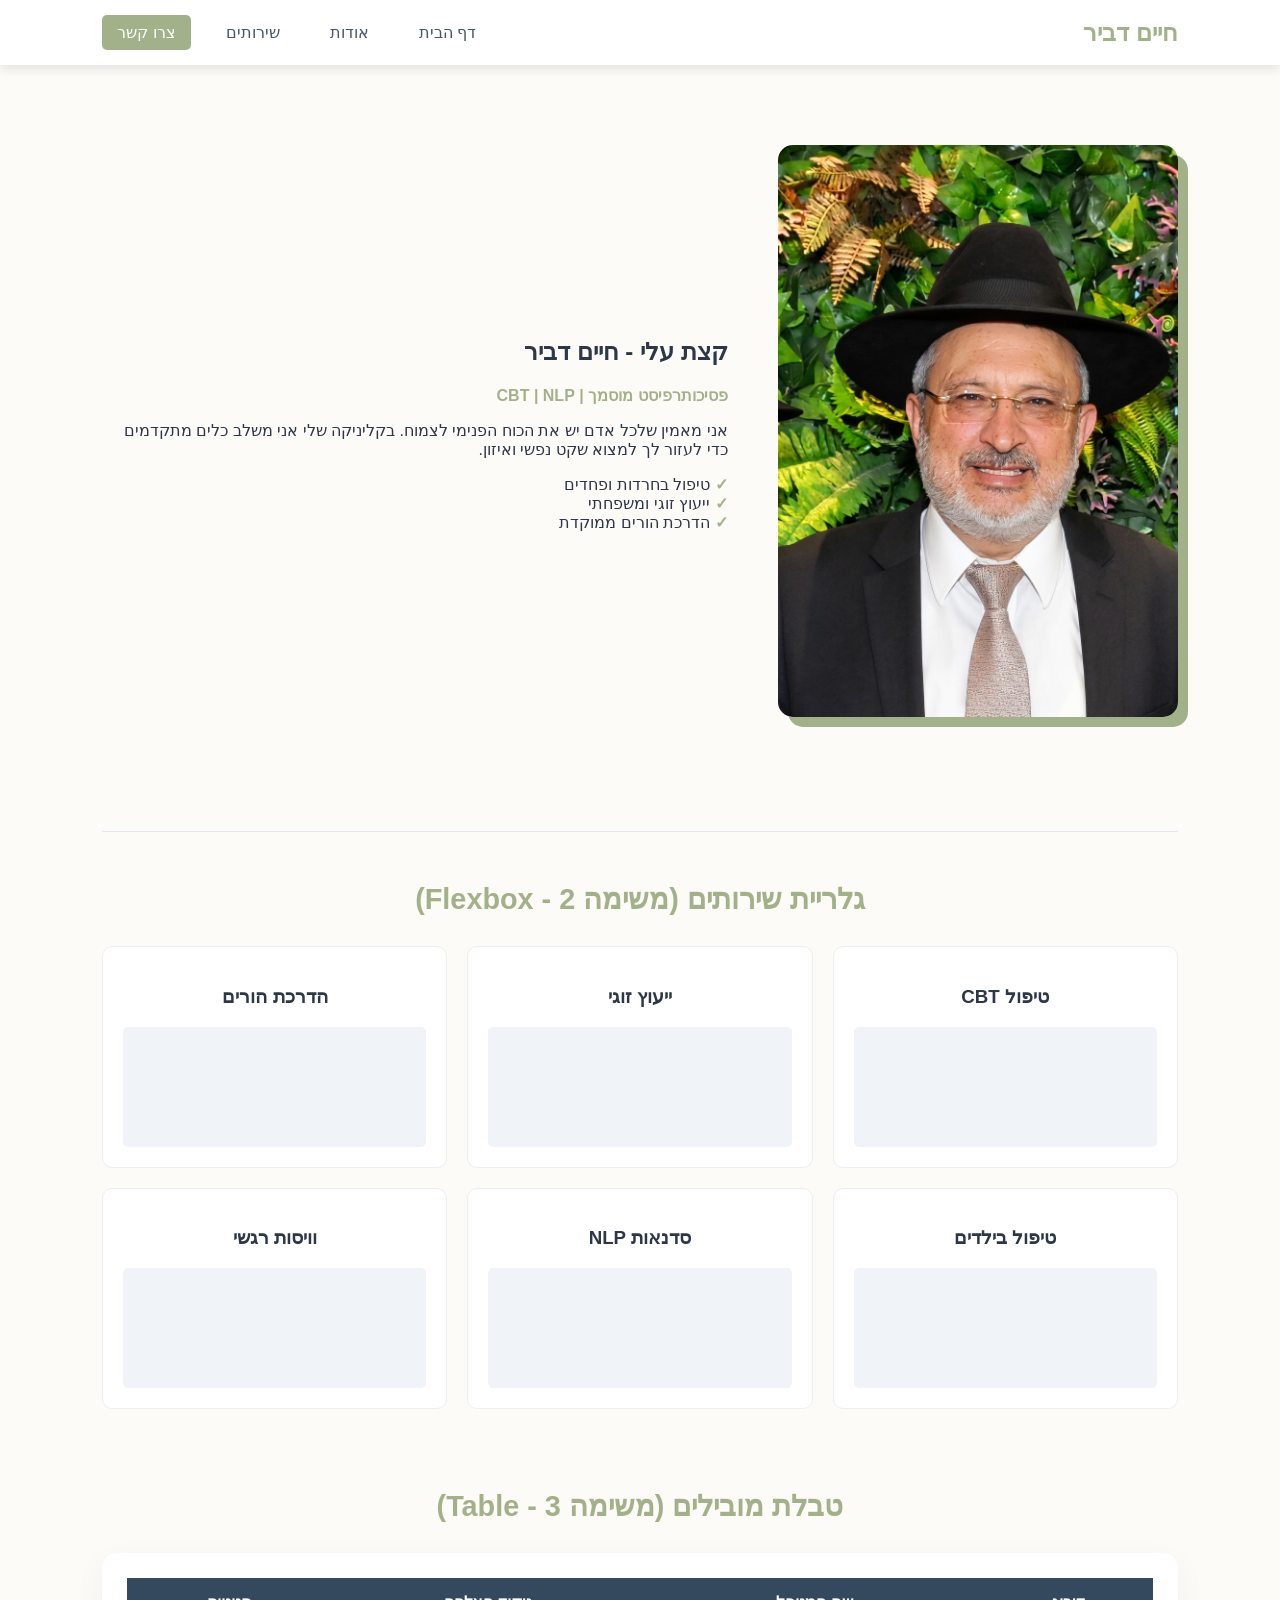
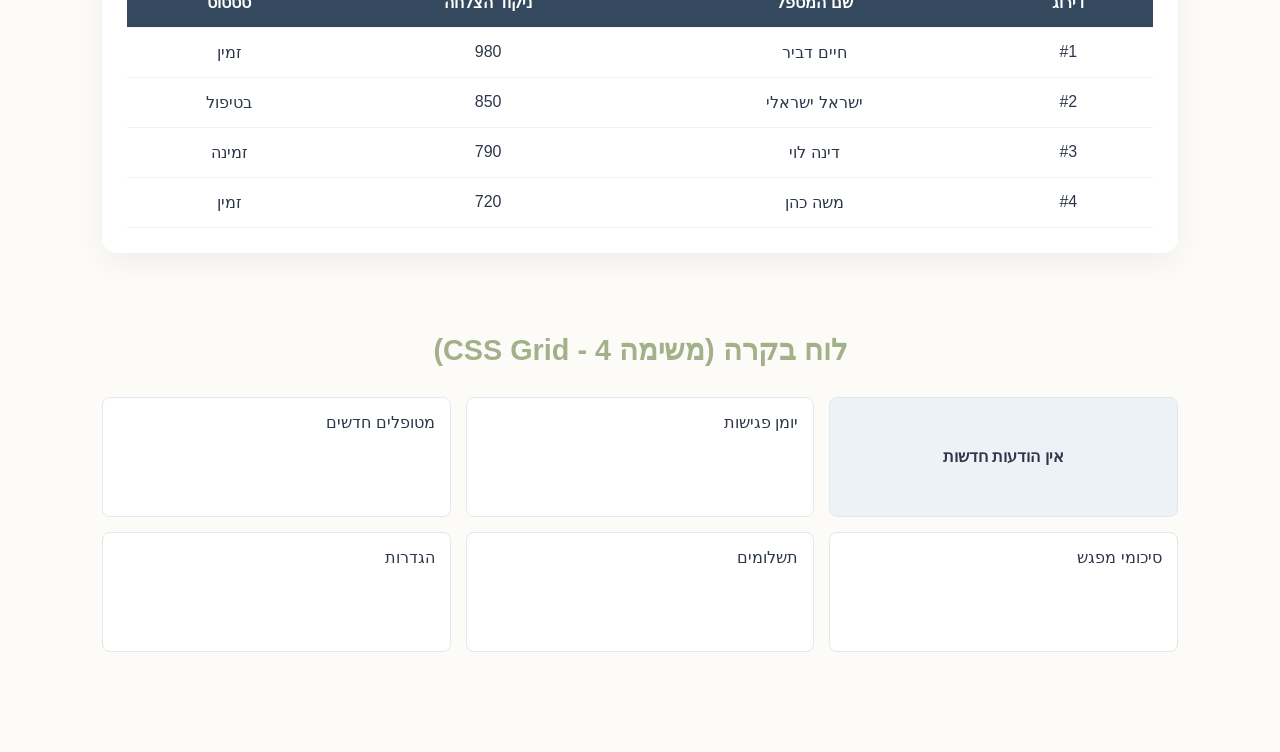
<file: test4/index.html>
<!DOCTYPE html>
<html lang="he" dir="rtl">
<head>
    <meta charset="UTF-8">
    <meta name="viewport" content="width=device-width, initial-scale=1.0">
    <title>חיים דביר - פסיכותרפיה ומשימות לימודיות</title>
    <link rel="stylesheet" href="style.css">
</head>
<body>

    <nav class="navbar">
        <div class="logo">חיים דביר</div>
        <div class="nav-links">
            <a href="#home" class="nav-btn">דף הבית</a>
            <a href="#about" class="nav-btn">אודות</a>
            <a href="#gallery" class="nav-btn">שירותים</a>
            <a href="#contact" class="nav-btn contact-btn">צרו קשר</a>
        </div>
    </nav>

    <div class="main-content">
        
        <section id="about" class="about-section">
            <div class="about-container">
                <div class="about-image">
                    <img src="images/haim-dvir-profile.jpg" alt="חיים דביר - פסיכותרפיסט">
                </div>
                <div class="about-content">
                    <h2>קצת עלי - חיים דביר</h2>
                    <span class="credentials">פסיכותרפיסט מוסמך | CBT | NLP</span>
                    <p>אני מאמין שלכל אדם יש את הכוח הפנימי לצמוח. בקליניקה שלי אני משלב כלים מתקדמים כדי לעזור לך למצוא שקט נפשי ואיזון.</p>
                    <ul class="specialties">
                        <li>טיפול בחרדות ופחדים</li>
                        <li>ייעוץ זוגי ומשפחתי</li>
                        <li>הדרכת הורים ממוקדת</li>
                    </ul>
                </div>
            </div>
        </section>

        <hr class="task-divider">

        <section id="gallery" class="task-container">
            <h2 class="section-title">גלריית שירותים (משימה 2 - Flexbox)</h2>
            <div class="product-flex-container">
                <div class="product-card"><h3>טיפול CBT</h3><div class="placeholder"></div></div>
                <div class="product-card"><h3>ייעוץ זוגי</h3><div class="placeholder"></div></div>
                <div class="product-card"><h3>הדרכת הורים</h3><div class="placeholder"></div></div>
                <div class="product-card"><h3>טיפול בילדים</h3><div class="placeholder"></div></div>
                <div class="product-card"><h3>סדנאות NLP</h3><div class="placeholder"></div></div>
                <div class="product-card"><h3>וויסות רגשי</h3><div class="placeholder"></div></div>
            </div>
        </section>

        <section class="task-container">
            <h2 class="section-title">טבלת מובילים (משימה 3 - Table)</h2>
            <div class="table-card-wrapper">
                <table class="leaderboard-table">
                    <thead>
                        <tr>
                            <th>דירוג</th>
                            <th>שם המטפל</th>
                            <th>ניקוד הצלחה</th>
                            <th>סטטוס</th>
                        </tr>
                    </thead>
                    <tbody>
                        <tr><td>#1</td><td>חיים דביר</td><td>980</td><td>זמין</td></tr>
                        <tr><td>#2</td><td>ישראל ישראלי</td><td>850</td><td>בטיפול</td></tr>
                        <tr><td>#3</td><td>דינה לוי</td><td>790</td><td>זמינה</td></tr>
                        <tr><td>#4</td><td>משה כהן</td><td>720</td><td>זמין</td></tr>
                    </tbody>
                </table>
            </div>
        </section>

        <section class="task-container">
            <h2 class="section-title">לוח בקרה (משימה 4 - CSS Grid)</h2>
            <div class="dashboard-grid">
                <div class="widget center-item"><span>אין הודעות חדשות</span></div>
                <div class="widget">יומן פגישות</div>
                <div class="widget">מטופלים חדשים</div>
                <div class="widget">סיכומי מפגש</div>
                <div class="widget">תשלומים</div>
                <div class="widget">הגדרות</div>
            </div>
        </section>

    </div>
</body>
</html>
</file>
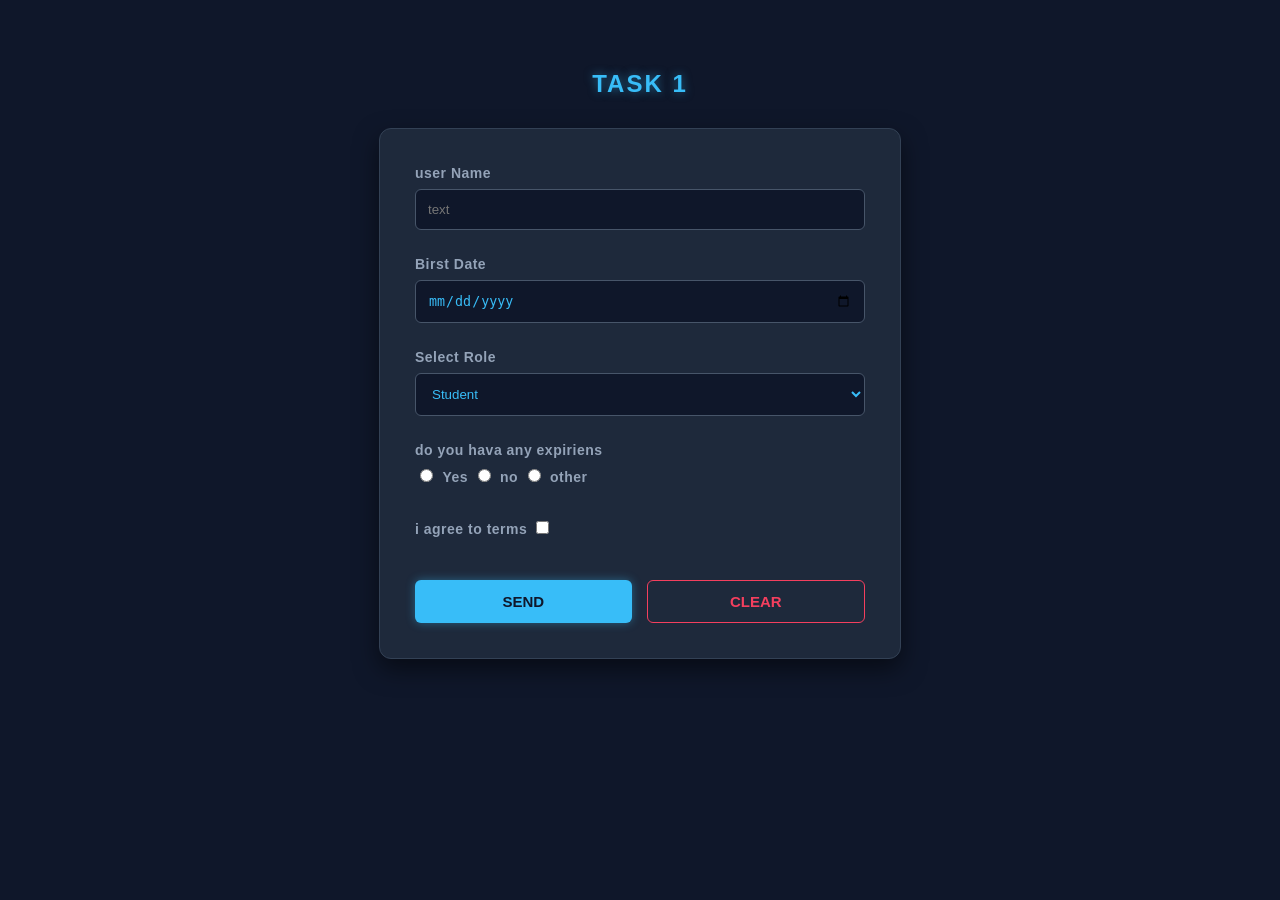
<file: test1/test1.html>
<!DOCTYPE html>
<html lang="en">

<head>
    <meta charset="UTF-8">
    <meta name="viewport" content="width=device-width, initial-scale=1.0">
    <title>Document</title>
    <link rel="stylesheet" href="test1.css">
</head>

<body>
    <h2>task 1 </h2>
    <form action="https://formspree.io/f/xeevkdwg" method="post">

        <div class="form-group">
            <label for="userName">user Name</label>
            <input type="text" placeholder="text" id="userName" name="userName">
        </div>

        <div class="form-group">
            <label for="BirstDate">Birst Date</label>
            <input type="date" placeholder="date" id="BirstDate" name="BirstDate">
        </div>

        <div class="form-group">
    <label for="role">Select Role</label>
    <select id="role" name="role">
        <option value="student">Student</option>
        <option value="developer">Developer</option>
        <option value="admin">System Admin</option>
    </select>
</div>


        <div class="form-group">
            <label>do you hava any expiriens</label><br>
            <input type="radio" id="expYes" name="expiriens" value="yes">
            <label for="expYes">Yes</label>
            <input type="radio" id="expNo" name="expiriens" value="no">
            <label for="expNo">no</label>
            <input type="radio" id="expOther" name="expiriens" value="other">
            <label for="expOther">other</label>
        </div>

        <div class="form-group">
            <label for="terms">i agree to terms</label>
            <input type="checkbox" id="terms" name="terms">
        </div>

      <div class="buttons-container">
        <button type="submit">Send</button>
        <button type="reset">clear</button>
    </div>

    </form>
</body>

</html>
</file>
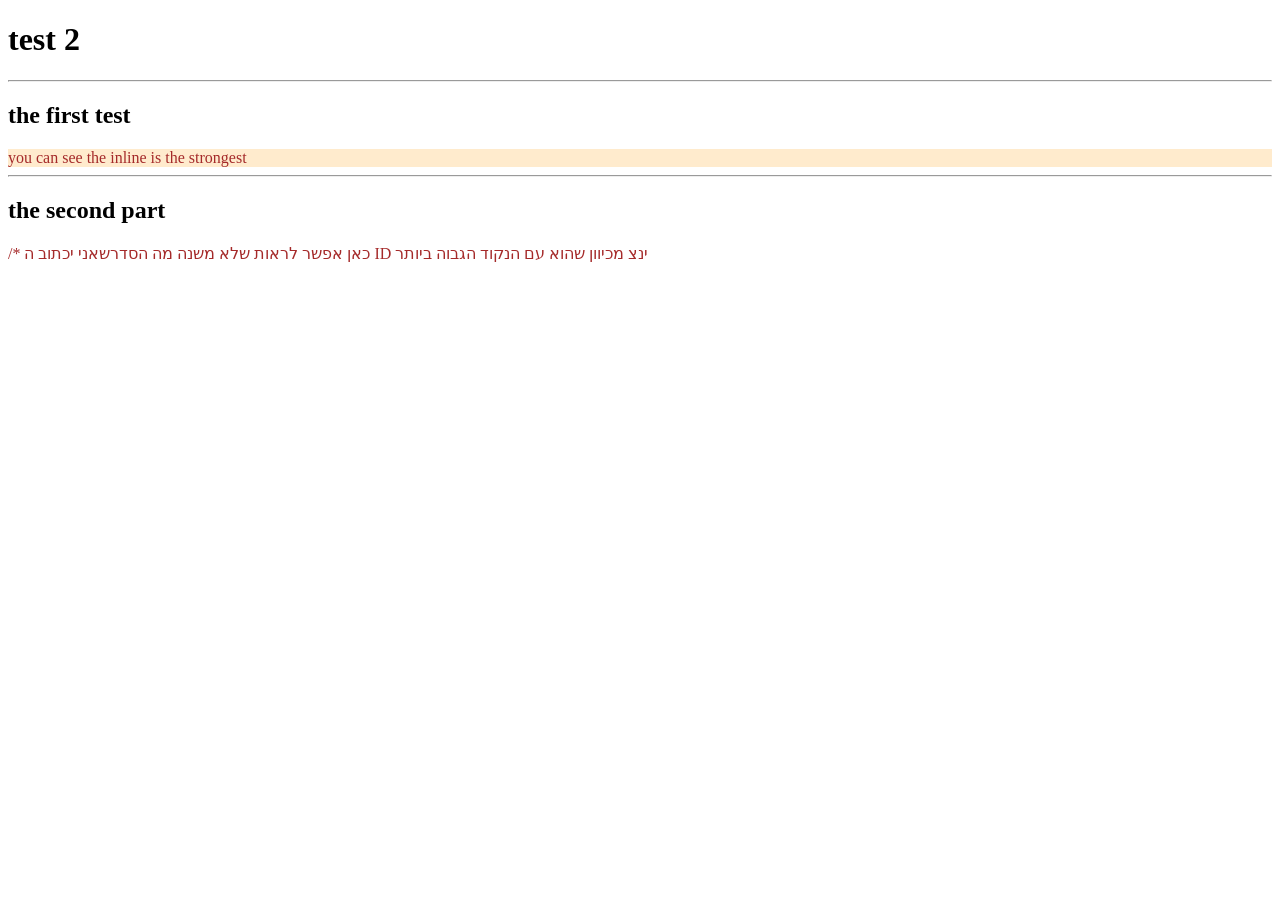
<file: test2/test2.html>
<!DOCTYPE html>
<html lang="en">
<head>
    <meta charset="UTF-8">
    <meta name="viewport" content="width=device-width, initial-scale=1.0">
    <title>Document</title>
     <link rel="stylesheet" href="test2.css"> <style>
        .box1{background-color: aqua;}
      </style>
</head>
<body>
    <h1>test 2</h1>
    <hr>
    <h2>the first test</h2>

   <div class="box1" style="background-color: blanchedalmond;">you can see the inline is the strongest</div>
   <hr>
   <h2>the second part</h2>
   <div class="box-location" style="background-color: red;"></div>
   <div id="my-id" class="my-class">
    /* כאן אפשר לראות שלא משנה מה הסדרשאני יכתוב ה ID ינצ מכיוון שהוא עם הנקוד הגבוה ביותר

   </div>
</body>
</html>
</file>
<file: test4/style.css>
/* --- עיצוב כללי --- */
body {
    margin: 0;
    font-family: 'Segoe UI', Tahoma, Geneva, Verdana, sans-serif;
    direction: rtl;
    background-color: #fdfbf7;
    color: #2d3748;
}

.main-content { padding: 20px 8%; }
.task-container { margin-bottom: 80px; }
.section-title { text-align: center; margin-bottom: 30px; font-size: 1.8rem; color: #a3b18a; }
.task-divider { border: 0; border-top: 1px solid #e2e8f0; margin: 50px 0; }

/* --- משימה 1: Sticky Navigation Bar --- */
.navbar {
    display: flex;
    justify-content: space-between;
    align-items: center;
    padding: 15px 8%;
    background-color: #ffffff;
    box-shadow: 0 4px 10px rgba(0, 0, 0, 0.1); /* Box Shadow */
    position: sticky; /* Sticky */
    top: 0;
    z-index: 1000;
}

.logo { font-size: 1.5rem; font-weight: bold; color: #a3b18a; }

.nav-links { display: flex; gap: 20px; }

.nav-btn {
    text-decoration: none;
    color: #4a5568;
    padding: 8px 15px;
    border-radius: 5px;
    transition: all 0.3s ease; /* Transitions */
}

/* Hover Animation */
.nav-btn:hover {
    background-color: #f7fafc;
    color: #a3b18a;
    transform: translateY(-3px); /* Move Up */
}

.contact-btn { background-color: #a3b18a; color: white !important; }

/* --- אתר חיים דביר - סקשן אודות --- */
.about-section { padding: 60px 0; }
.about-container { display: flex; align-items: center; gap: 50px; flex-wrap: wrap; }
.about-image img { width: 100%; max-width: 400px; border-radius: 15px; box-shadow: 10px 10px 0px #a3b18a; }
.about-content { flex: 1; min-width: 300px; }
.credentials { display: block; color: #a3b18a; font-weight: bold; margin-bottom: 15px; }
.specialties { list-style: none; padding: 0; }
.specialties li::before { content: "✓ "; color: #a3b18a; font-weight: bold; }

/* --- משימה 2: Flexbox Product Gallery --- */
.product-flex-container {
    display: flex;
    flex-wrap: wrap; /* Wrap */
    gap: 20px;
}

.product-card {
    background: white;
    padding: 20px;
    border: 1px solid #eee;
    border-radius: 10px;
    text-align: center;
    flex-grow: 1;    /* Grow */
    flex-shrink: 1;  /* Shrink */
    flex-basis: 250px; /* Basis */
}

.placeholder { height: 120px; background: #f0f4f8; margin-top: 10px; border-radius: 5px; }

/* --- משימה 3: Interactive Leaderboard Table --- */
.table-card-wrapper {
    background: white;
    padding: 25px;
    border-radius: 15px;
    box-shadow: 0 10px 30px rgba(0,0,0,0.05); /* Distinct Box Shadow */
    overflow: hidden;
}

.leaderboard-table {
    width: 100%;
    border-collapse: collapse; /* Collapse Borders */
}

.leaderboard-table th, .leaderboard-table td {
    padding: 15px;
    text-align: center;
    border-bottom: 1px solid #f2f2f2;
}

.leaderboard-table thead { background-color: #34495e; color: white; }

/* Hover Interaction */
.leaderboard-table tbody tr { transition: background 0.3s; }
.leaderboard-table tbody tr:hover {
    background-color: #f1f5f1; /* Light highlight */
    cursor: pointer;
}

/* --- משימה 4: Dashboard Widget Grid --- */
.dashboard-grid {
    display: grid;
    grid-template-columns: repeat(3, 1fr); /* 3 Columns */
    grid-template-rows: repeat(2, 120px);  /* 2 Rows */
    gap: 15px;
}

.widget {
    background: white;
    border: 1px solid #e2e8f0;
    border-radius: 8px;
    padding: 15px;
}

/* הסעיף הספציפי של מרכוז גריד */
.center-item {
    display: grid;
    place-items: center; /* Perfectly Center */
    background-color: #edf2f7;
    font-weight: bold;
}

/* התאמה למובייל */
@media (max-width: 768px) {
    .dashboard-grid { grid-template-columns: 1fr; grid-template-rows: auto; }
    .navbar { flex-direction: column; gap: 10px; }
}
</file>
<file: test1/test1.css>
/* =========================================
   1. הגדרות בסיס (אווירת הייטק)
========================================= */
body {
    background-color: #0f172a; /* רקע כהה עמוק */
    color: #e2e8f0; /* טקסט אפור-כסוף בהיר */
    font-family: 'Segoe UI', Tahoma, Geneva, Verdana, sans-serif;
    display: flex;
    flex-direction: column;
    align-items: center;
    padding: 50px 20px;
    margin: 0;
}

h2 {
    color: #38bdf8; /* כחול ניאון הייטקיסטי */
    text-transform: uppercase;
    letter-spacing: 2px;
    text-shadow: 0 0 10px rgba(56, 189, 248, 0.5); /* אפקט זריחה */
    margin-bottom: 30px;
}

/* =========================================
   2. עיצוב חלון הטופס 
========================================= */
form {
    background-color: #1e293b; /* רקע טיפה יותר בהיר מהגוף */
    width: 100%;
    max-width: 450px;
    padding: 35px;
    border-radius: 12px;
    border: 1px solid #334155;
    box-shadow: 0 10px 25px rgba(0, 0, 0, 0.5); /* צל עמוק */
}

/* =========================================
   3. ריווחים ותוויות
========================================= */
.form-group {
    margin-bottom: 25px;
}

.form-group > label {
    display: inline-block;
    font-weight: 600;
    font-size: 14px;
    color: #94a3b8;
    margin-bottom: 8px;
    letter-spacing: 0.5px;
}

/* =========================================
   4. שדות הקלדה ובחירה (מראה מסוף)
========================================= */
input[type="text"],
input[type="date"],
select {
    width: 100%;
    padding: 12px;
    background-color: #0f172a; /* רקע כהה בתוך השדה */
    color: #38bdf8; /* הטקסט המוקלד יופיע בכחול זורח */
    border: 1px solid #475569;
    border-radius: 6px;
    box-sizing: border-box;
    transition: all 0.3s ease;
}

/* הילת ניאון בעת לחיצה על השדה */
input[type="text"]:focus,
input[type="date"]:focus,
select:focus {
    border-color: #38bdf8;
    box-shadow: 0 0 12px rgba(56, 189, 248, 0.3); 
    outline: none;
}

/* כפתורי רדיו וצ'קבוקס */
input[type="radio"],
input[type="checkbox"] {
    accent-color: #38bdf8; /* צובע את נקודת הרדיו והוי בכחול */
    margin-right: 5px;
    cursor: pointer;
}

/* =========================================
   5. עיצוב הכפתורים
========================================= */
.buttons-container {
    display: flex;
    gap: 15px; /* מרווח שווה בין הכפתורים */
    margin-top: 35px;
}

button {
    flex: 1; /* מחלק את המקום שווה בשווה */
    padding: 12px;
    border-radius: 6px;
    font-size: 15px;
    font-weight: bold;
    text-transform: uppercase;
    cursor: pointer;
    transition: all 0.3s ease;
}

/* עיצוב כפתור השליחה הראשי */
button[type="submit"] {
    background-color: #38bdf8;
    color: #0f172a;
    border: none;
    box-shadow: 0 0 10px rgba(56, 189, 248, 0.4);
}

button[type="submit"]:hover {
    background-color: #0ea5e9;
    box-shadow: 0 0 15px rgba(56, 189, 248, 0.7);
    transform: translateY(-2px);
}

/* עיצוב כפתור הניקוי */
button[type="reset"] {
    background-color: transparent;
    color: #f43f5e; /* ורוד-אדום */
    border: 1px solid #f43f5e;
}

button[type="reset"]:hover {
    background-color: rgba(244, 63, 94, 0.1);
    box-shadow: 0 0 10px rgba(244, 63, 94, 0.3);
}
</file>
<file: test2/test2.css>
.box1{background-color: black;}

div{color: brown;}

.myclass{color: blue;}

#my-id{color: rgb(rgb(114, 59, 59), rgb(57, 113, 57), rgb(145, 145, 225));}
</file>
